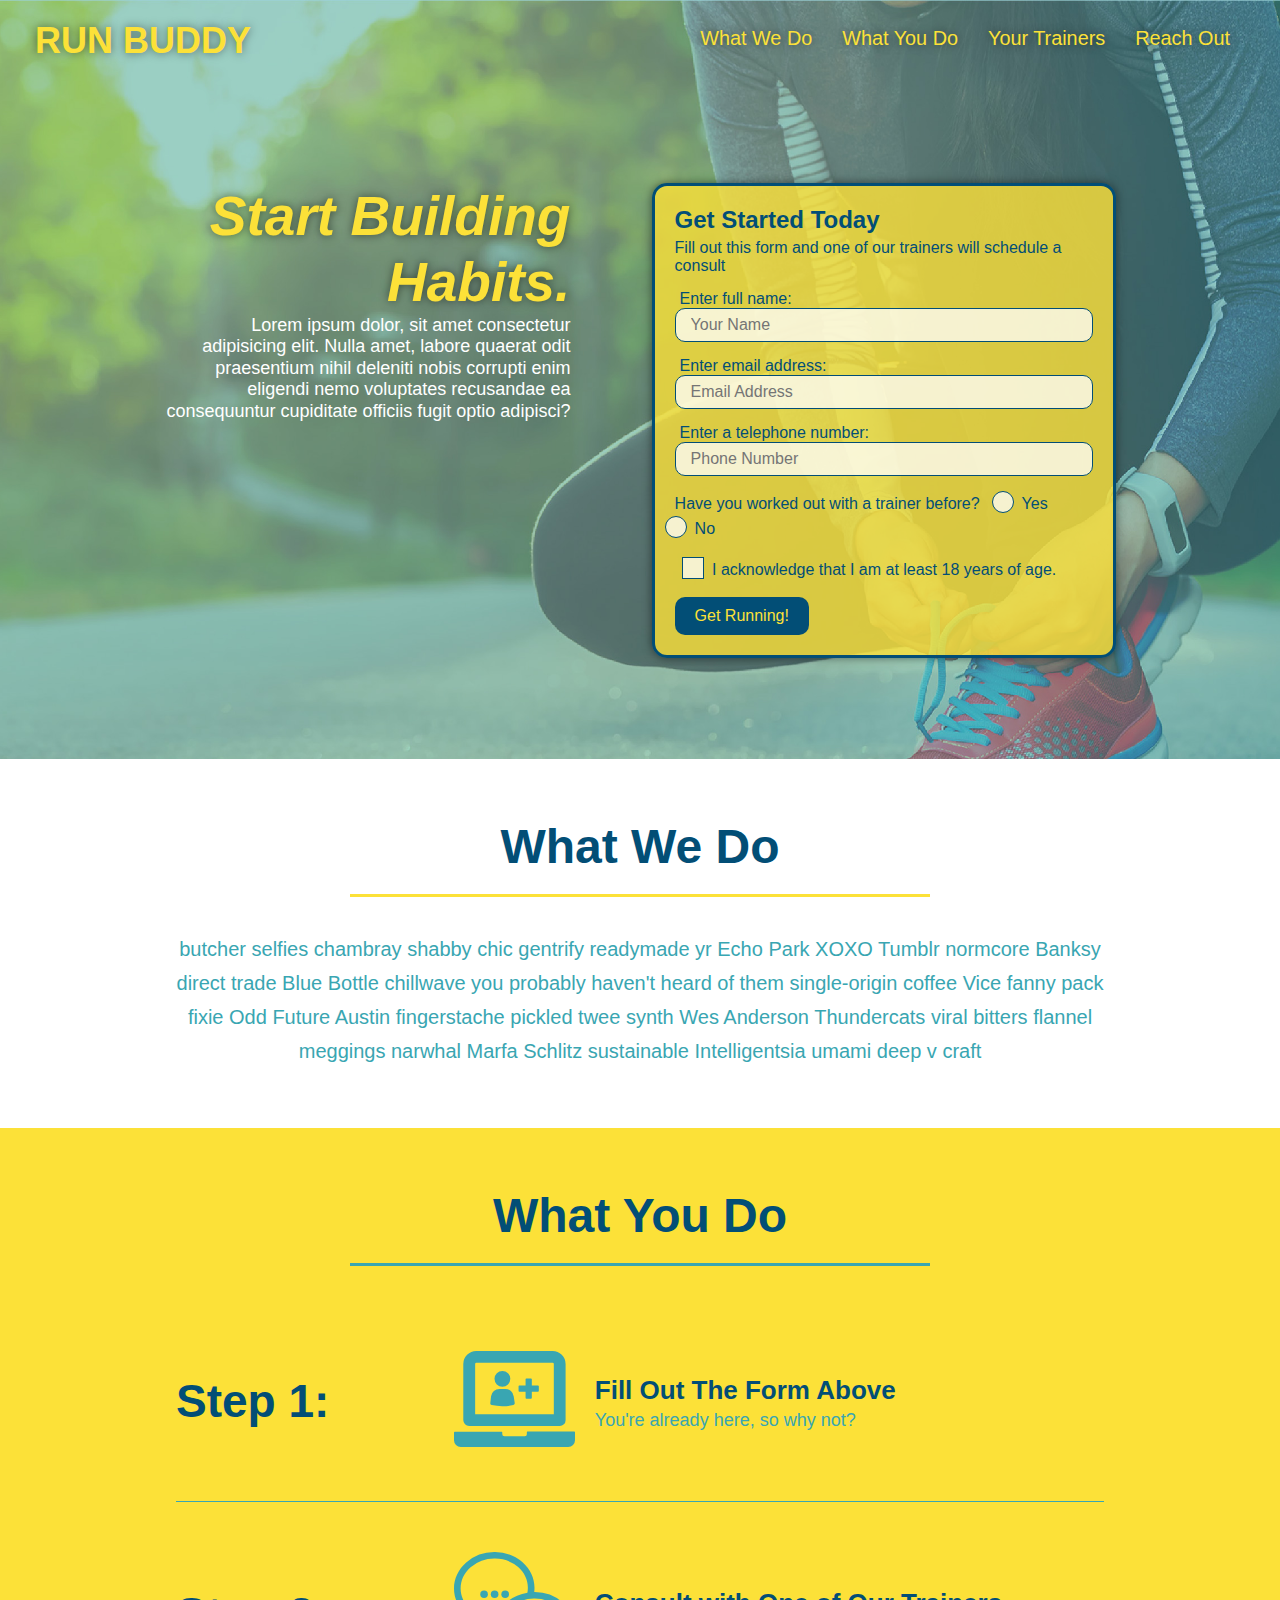
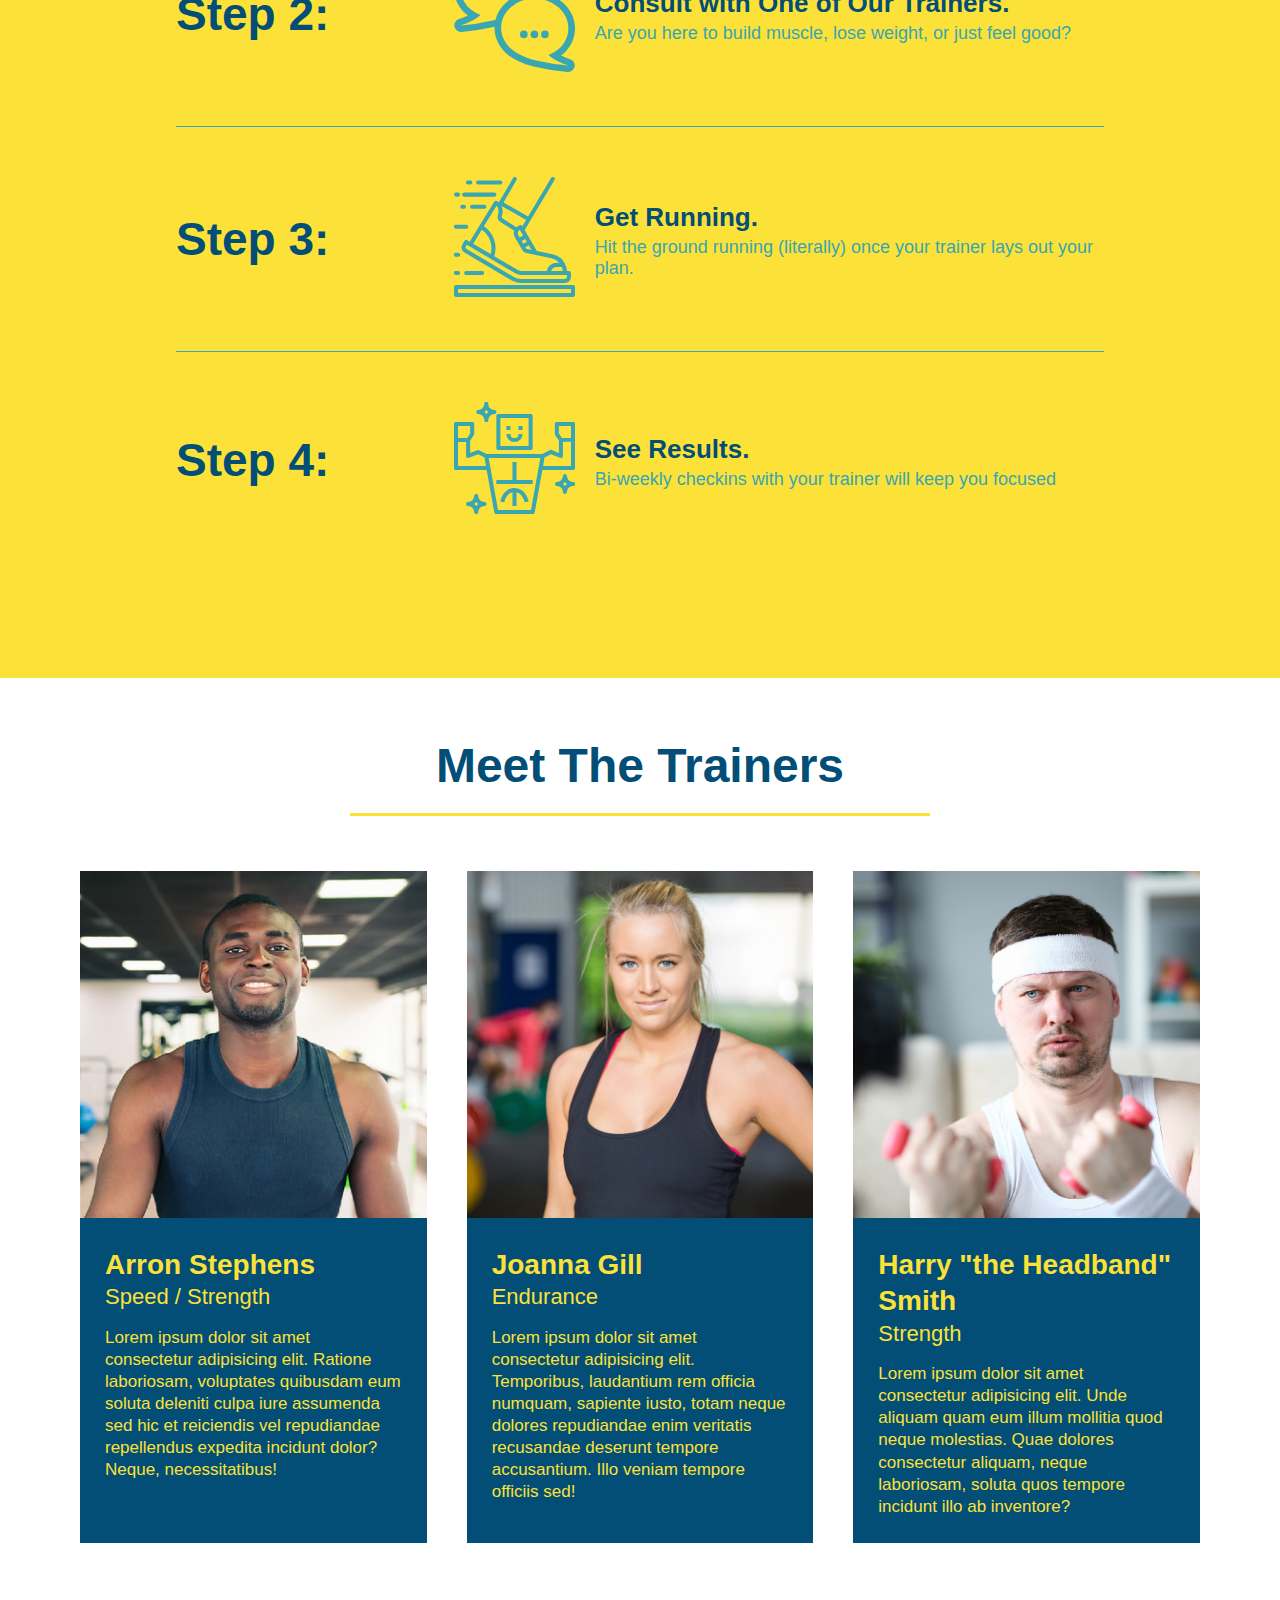
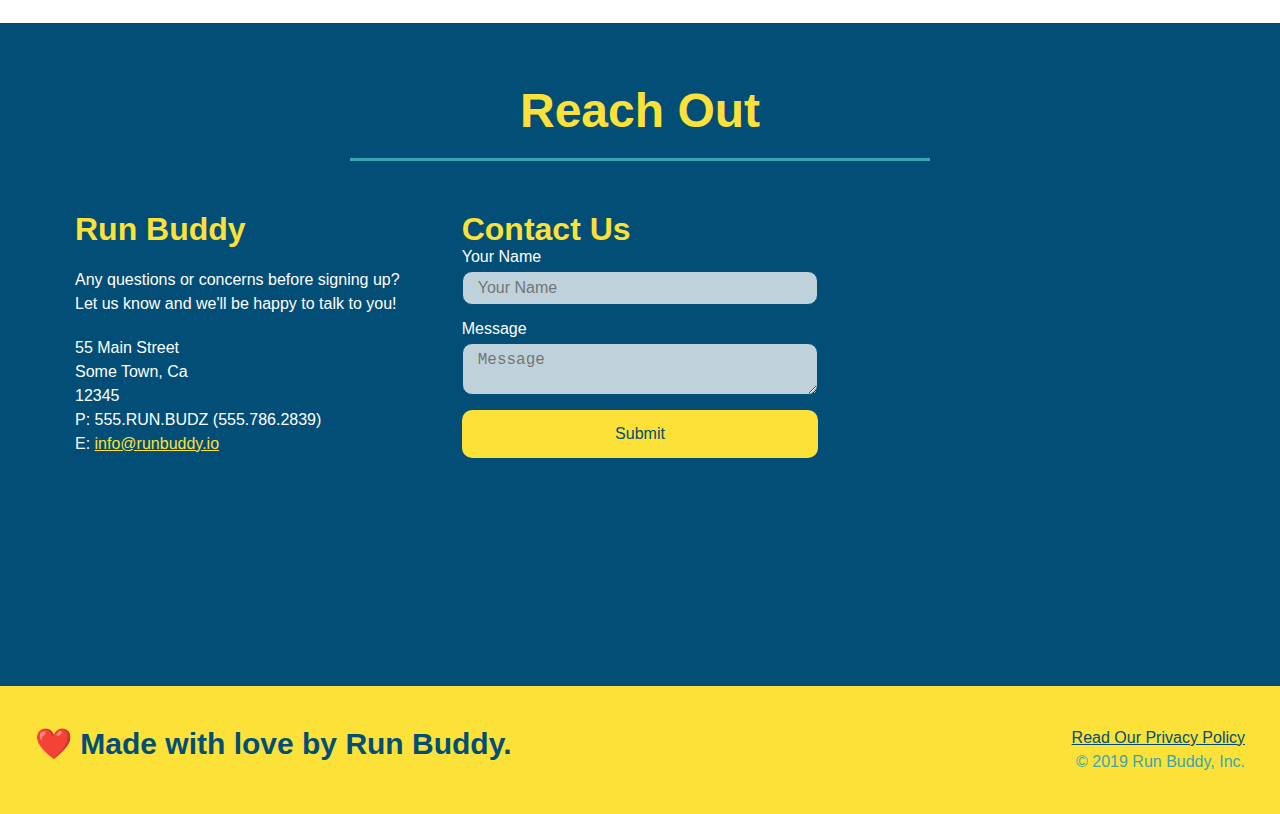
<file: index.html>
<!DOCTYPE html>
<html lang="en">

<head>
  <meta charset="UTF-8" />
  <meta name="viewport" content="width=device-width, initial-scale=1.0" />
  <link rel="stylesheet" href="assets/css/style.css" />
  <title>Run Buddy</title>
</head>

<body>
  <!-- navigation -->
  <header>
    <h1>
      <a href="/">RUN BUDDY</a>
    </h1>
    <nav>
      <!-- Unordered list element -->
      <ul>
        <!-- List item element -->
        <li>
          <!-- Anchor element -->
          <a href="#what-we-do">What We Do</a>
        </li>
        <li>
          <a href="#what-you-do">What You Do</a>
        </li>
        <li>
          <a href="#your-trainers">Your Trainers</a>
        </li>
        <li>
          <a href="#reach-out">Reach Out</a>
        </li>
      </ul>
    </nav>
  </header>

  <!-- hero/jumbotron -->
  <section class="hero">
    <div class="hero-cta">
      <h2>Start Building Habits.</h2>
      <p>
        Lorem ipsum dolor, sit amet consectetur adipisicing elit. Nulla amet, labore quaerat odit praesentium nihil deleniti nobis corrupti enim eligendi nemo voluptates recusandae ea consequuntur cupiditate officiis fugit optio adipisci?
      </p>
    </div>
    <div class="hero-form">
      <h3>Get Started Today</h3>
      <p>Fill out this form and one of our trainers will schedule a consult</p>
    <form>
      <label for="name">Enter full name:</label>
      <input type="text" placeholder="Your Name" name="name" id="name" class="form-input" />
      <label for="email">Enter email address:</label>
      <input type="email" placeholder="Email Address" name="email" id="email" class="form-input" />
      <label for="phone">Enter a telephone number:</label>
      <input type="tel" placeholder="Phone Number" name="phone" id="phone" class="form-input" />
      <p>
        Have you worked out with a trainer before?
        <span class="radio-wrapper">
          <input type="radio" name="trainer-confirm" id="trainer-yes" />
          <label for="trainer-yes">Yes</label>
        </span>
        <span class="radio-wrapper">
          <input type="radio" name="trainer-confirm" id="trainer-no" />
          <label for="trainer-no">No</label>
        </span>
      </p>
      <p>
        <span class="checkbox-wrapper">
          <input type="checkbox" name="age-confirm" id="checkbox" />
          <label for="checkbox">
            I acknowledge that I am at least 18 years of age.
          </label>
        </span>
      </p>
      <button type="submit">
        Get Running!
      </button>
    </form>
    </div>
  </section>

  <!-- "what we do" section -->
  <section id="what-we-do" class="intro">
    <div class="flex-row">
      <h2 class="section-title primary-border">
        What We Do
      </h2>
    </div>  
    <div class="flex-row">
      <p>
        butcher selfies chambray shabby chic gentrify readymade yr Echo Park XOXO Tumblr normcore Banksy direct trade Blue Bottle chillwave you probably haven't heard of them single-origin coffee Vice fanny pack fixie Odd Future Austin fingerstache pickled twee synth Wes Anderson Thundercats viral bitters flannel meggings narwhal Marfa Schlitz sustainable Intelligentsia umami deep v craft
      </p>
    </div>  
  </section>

  <!-- "what you do" section -->
  <section id="what-you-do" class="steps">
    <div class="flex-row">
      <h2 class="section-title secondary-border">
        What You Do
      </h2>
    </div>

    <div class="step">
      <h3>Step 1:</h3>
      <div class="step-info">
        <div class="step-img">
          <img src="./assets/images/step-1.svg" alt="" />
        </div>
        <div class="step-text">
          <h4>Fill Out The Form Above</h4>  
          <p>You're already here, so why not?</p>
        </div>
      </div>  
    </div>

    <div class="step">
      <h3>Step 2:</h3>
      <div class="step-info">
        <div class="step-img">
          <img src="assets/images/step-2.svg" alt="" />
        </div>
        <div class="step-text">
          <h4>Consult with One of Our Trainers.</h4>
          <p>Are you here to build muscle, lose weight, or just feel good?</p>
        </div>
      </div>
    </div>

    <div class="step">
      <h3>Step 3:</h3>
      <div class="step-info">
        <div class="step-img">
          <img src="assets/images/step-3.svg" alt="" />
        </div>
        <div class="step-text">
          <h4>Get Running.</h4>
          <p>Hit the ground running (literally) once your trainer lays out your plan.</p>
        </div>
      </div>
    </div>
    
    <div class="step">
      <h3>Step 4:</h3>
      <div class="step-info">
        <div class="step-img">
          <img src="assets/images/step-4.svg" alt="" />
        </div>
        <div class="step-text">
          <h4>See Results.</h4>
          <p>Bi-weekly checkins with your trainer will keep you focused</p>
        </div>
      </div>
    </div>

  </section>

  <!-- "meet the trainers" section -->
  <section id="your-trainers">
    <div class="flex-row">
      <h2 class="section-title primary-border">
        Meet The Trainers
      </h2>
    </div>
    
    <div class="trainers">
      <article class="trainer">
        <img src="assets/images/trainer-1.jpg" alt="Arron Stephens in his workout clothes, ready to pump iron" />
        <div class="trainer-bio">
          <h3 class="trainer-name">Arron Stephens</h3>
          <h4 class="trainer-role">Speed / Strength</h4>
          <p>
            Lorem ipsum dolor sit amet consectetur adipisicing elit. Ratione laboriosam, voluptates quibusdam eum soluta deleniti culpa iure assumenda sed hic et reiciendis vel repudiandae repellendus expedita incidunt dolor? Neque, necessitatibus!
          </p>
        </div>
      </article>

      <article class="trainer">
        <img src="assets/images/trainer-2.jpg" alt="Joanna Gill cooling off after a workout" />
        <div class="trainer-bio">
          <h3 class="trainer-name">Joanna Gill</h3>
          <h4 class="trainer-role">Endurance</h4>
          <p>
            Lorem ipsum dolor sit amet consectetur adipisicing elit. Temporibus, laudantium rem officia numquam, sapiente iusto, totam neque dolores repudiandae enim veritatis recusandae deserunt tempore accusantium. Illo veniam tempore officiis sed!
          </p>
        </div>
      </article>

      <article class="trainer">
        <img src="assets/images/trainer-3.jpg" alt="Harry Smith wearing a headband and lifting comically small pink weights" />
        <div class="trainer-bio">
          <h3 class="trainer-name">Harry "the Headband" Smith</h3>
          <h4 class="trainer-role">Strength</h4>
          <p>
            Lorem ipsum dolor sit amet consectetur adipisicing elit. Unde aliquam quam eum illum mollitia quod neque molestias. Quae dolores consectetur aliquam, neque laboriosam, soluta quos tempore incidunt illo ab inventore?
          </p>
        </div>
      </article>
    </div>  
  </section>

  <!-- "reach out" section -->
  <section id="reach-out" class="contact">
    <div class="flex-row">
      <h2 class="section-title secondary-border">
        Reach Out
      </h2>
    </div>
    <div class="contact-info">
      <div>
        <h3>Run Buddy</h3>
        <p>
          Any questions or concerns before signing up?
          <br />
          Let us know and we'll be happy to talk to you!
        </p>

        <address>
          55 Main Street <br />
          Some Town, Ca <br />
          12345<br />
          P: 555.RUN.BUDZ (555.786.2839)<br />
          E: <a href="mailto:info@runbuddy.io">info@runbuddy.io</a>
        </address>

      </div>

      <div class="contact-form">
        <h3>Contact Us</h3>
        <form>
          <label for="contact-name">Your Name</label>
          <input type="text" id="contact-name" placeholder="Your Name" />

          <label for="contact-message">Message</label>
          <textarea id="contact-message" placeholder="Message"></textarea>

          <button type="submit">Submit</button>
        </form>
      </div>

      <iframe
        src="https://www.google.com/maps/embed?pb=!1m18!1m12!1m3!1d3163.827019294422!2d-77.43380708398706!3d37.535574733657036!2m3!1f0!2f0!3f0!3m2!1i1024!2i768!4f13.1!3m3!1m2!1s0x89b11118e7b119b7%3A0x74d732e594c243!2s1400%20E%20Main%20St%2C%20Richmond%2C%20VA%2023219!5e0!3m2!1sen!2sus!4v1637783209599!5m2!1sen!2sus"
        style="border:0;"
        allowfullscreen=""
        loading="lazy">
      </iframe>

    </div>
    
  </section>

  <!-- footer -->
  <footer>
    <h2>❤️ Made with love by Run Buddy.</h2>
    <div>
      <a href="./privacy-policy.html">Read Our Privacy Policy</a><br />
      &copy; 2019 Run Buddy, Inc.
    </div>
  </footer>
</body>

</html>
</file>
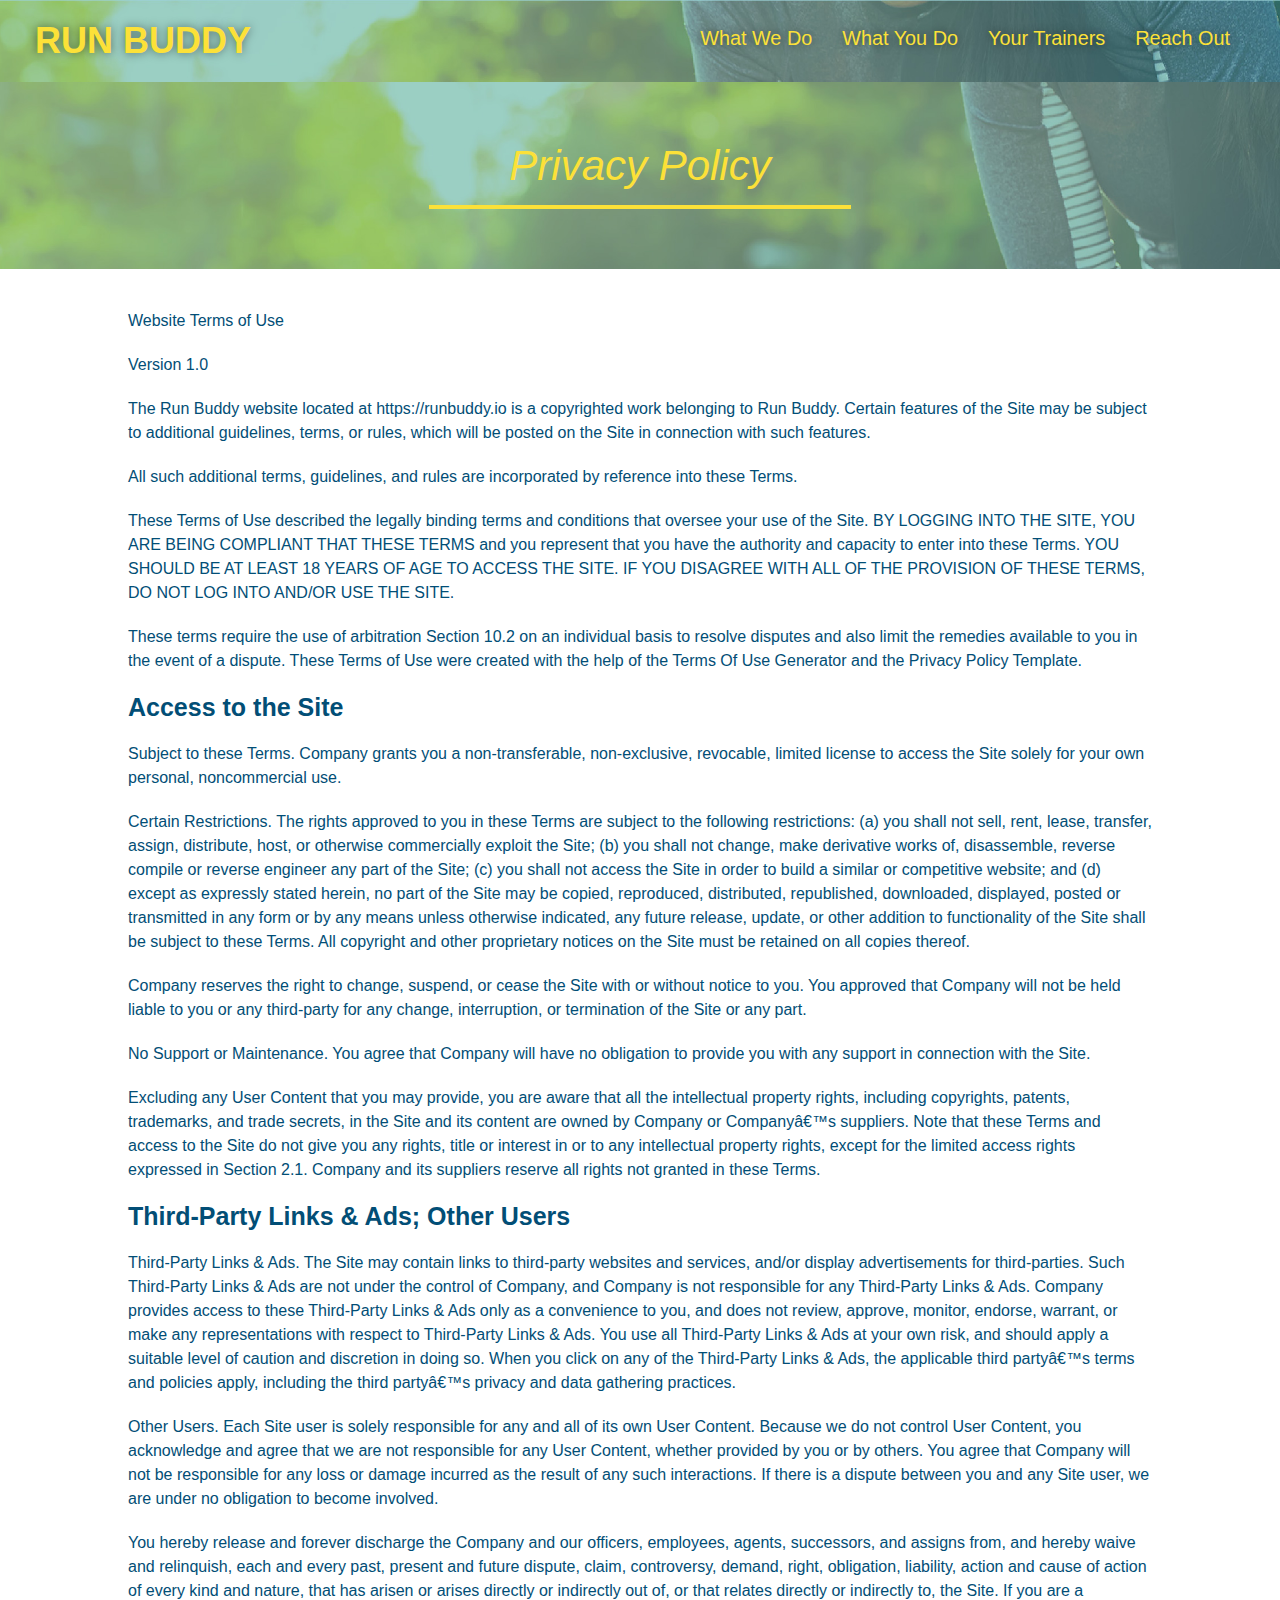
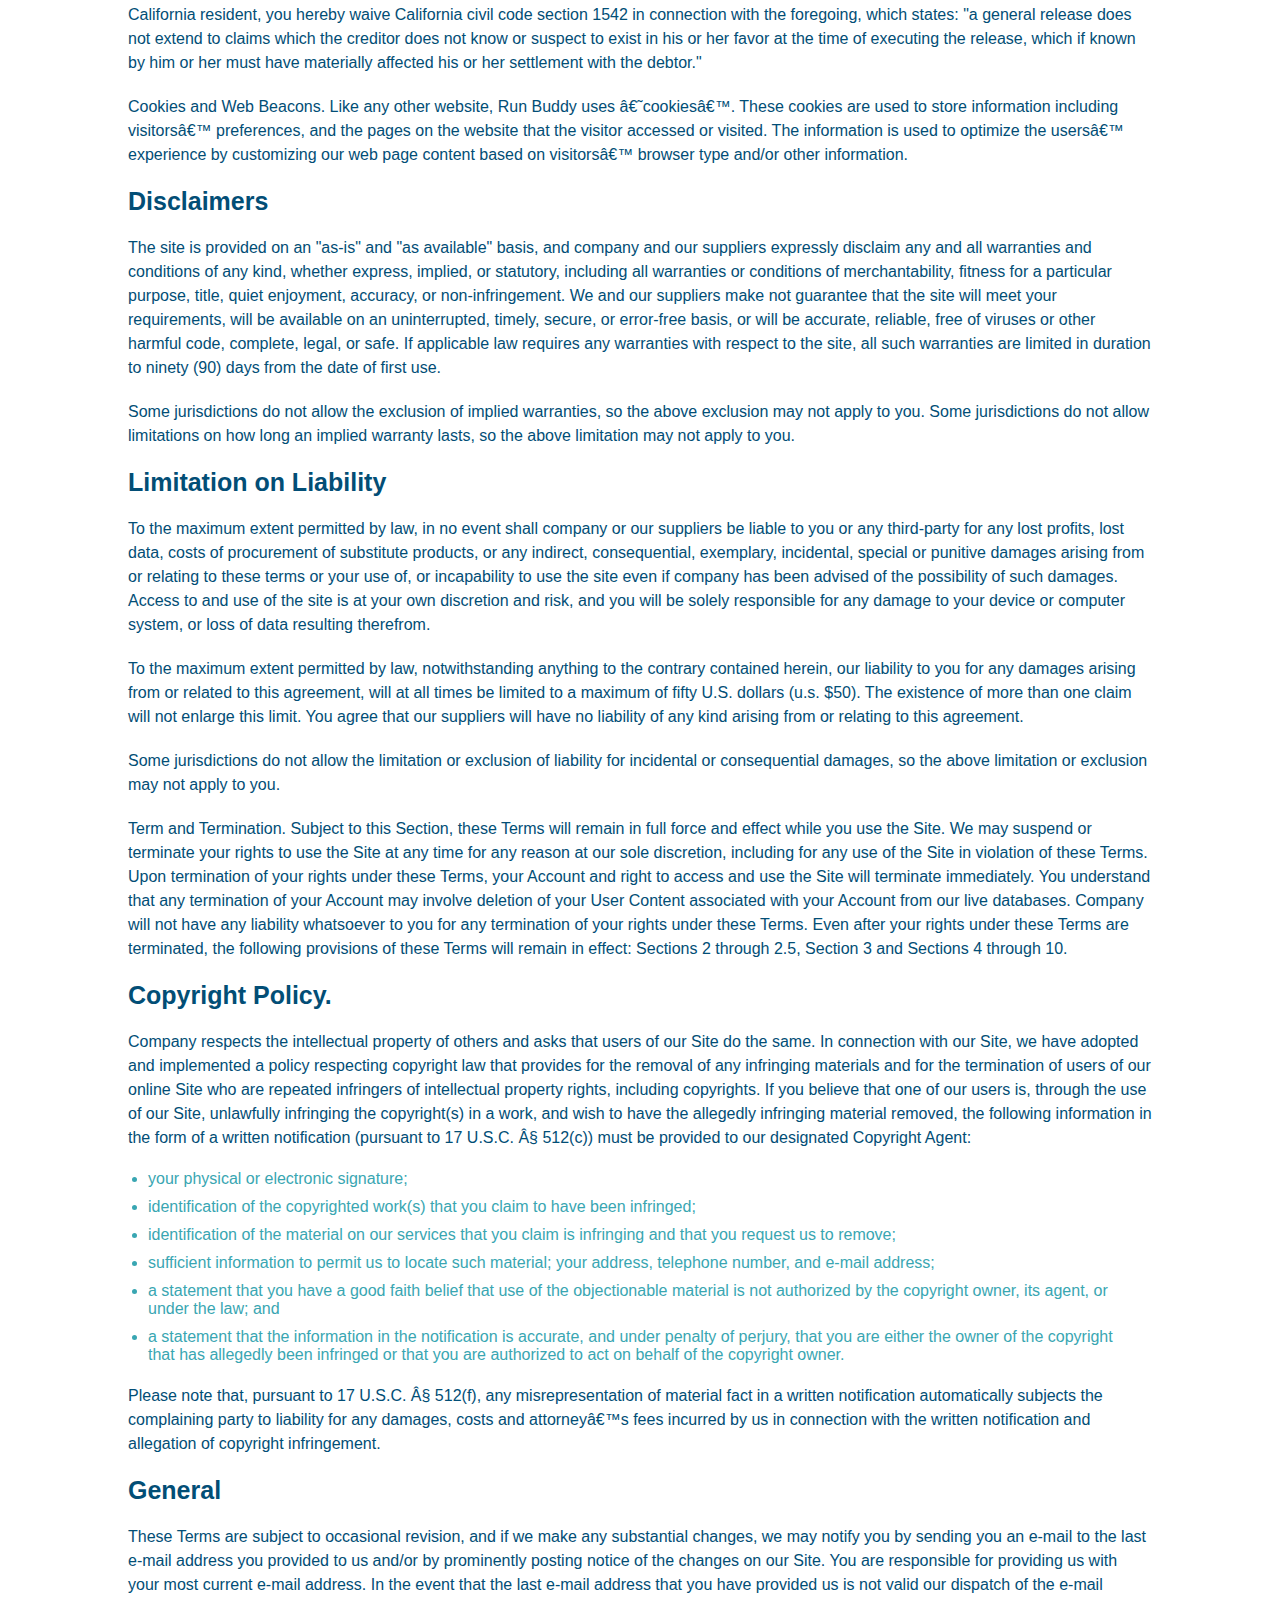
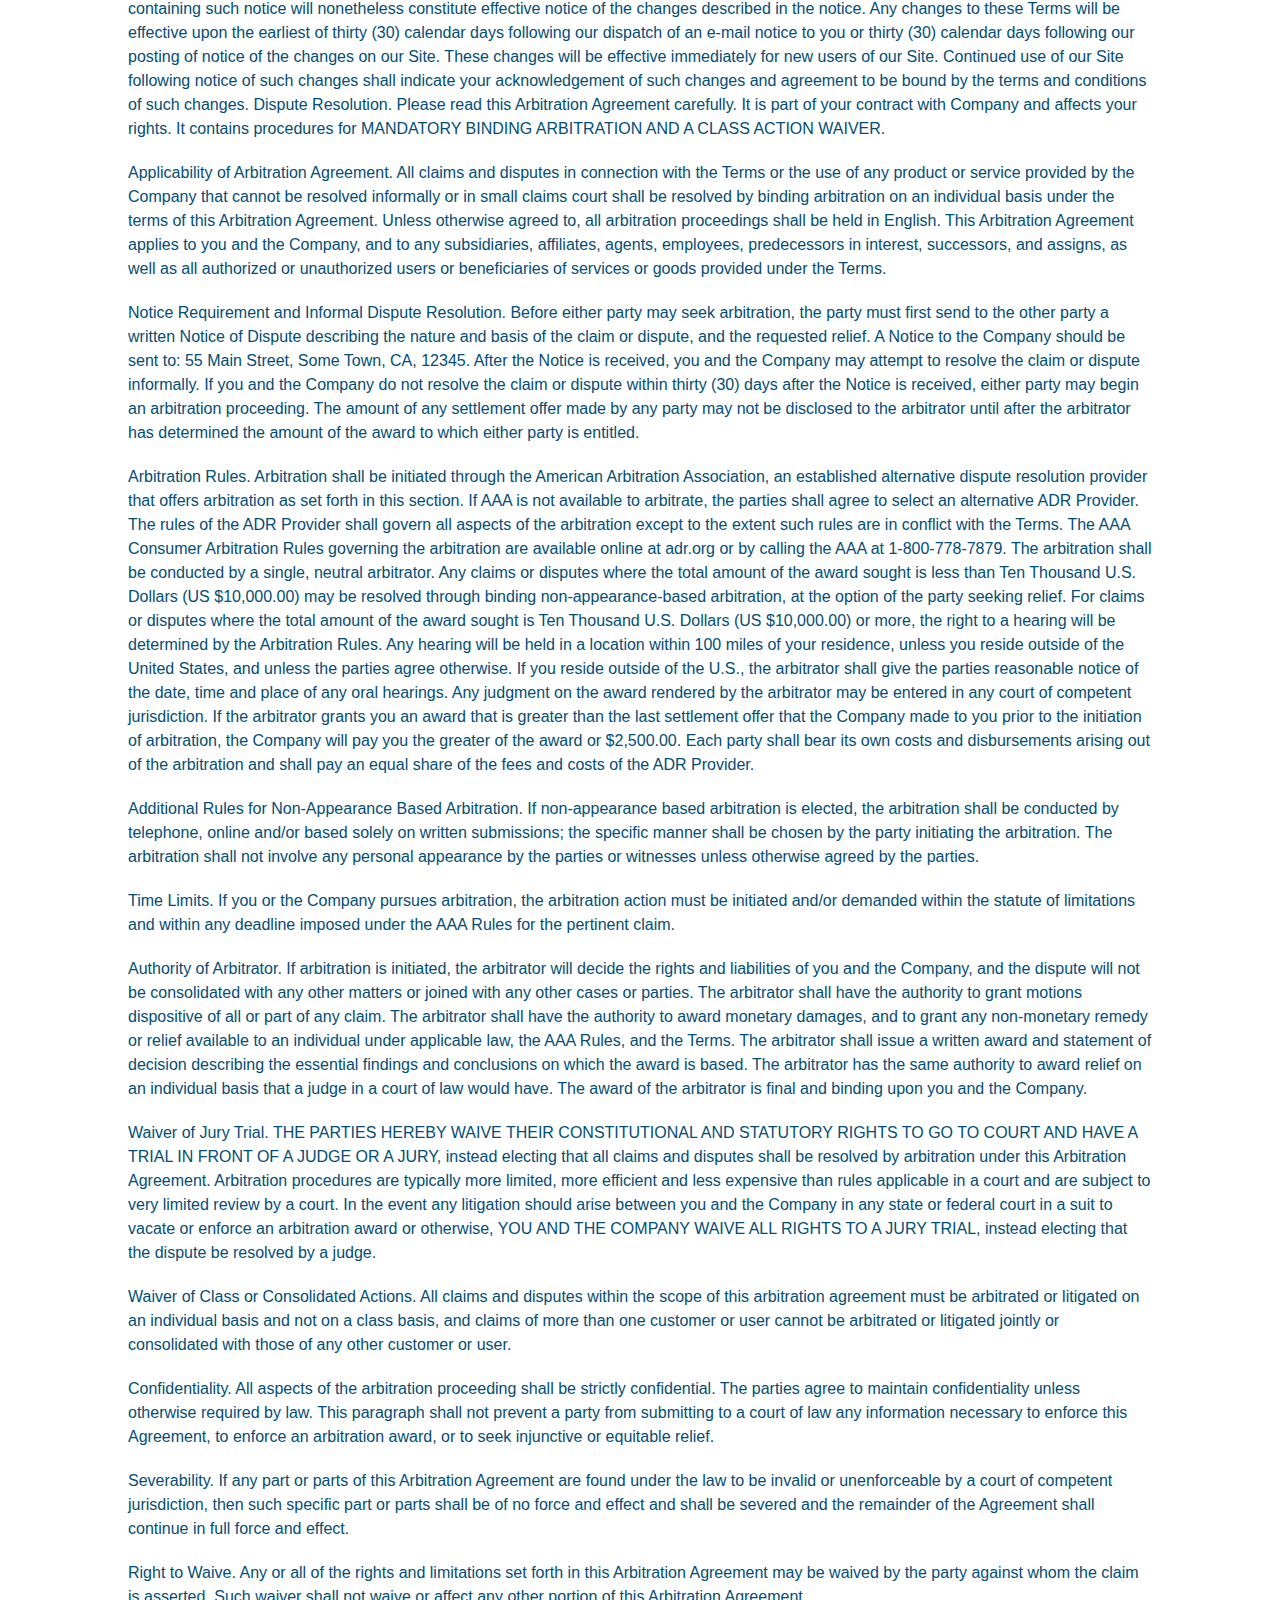
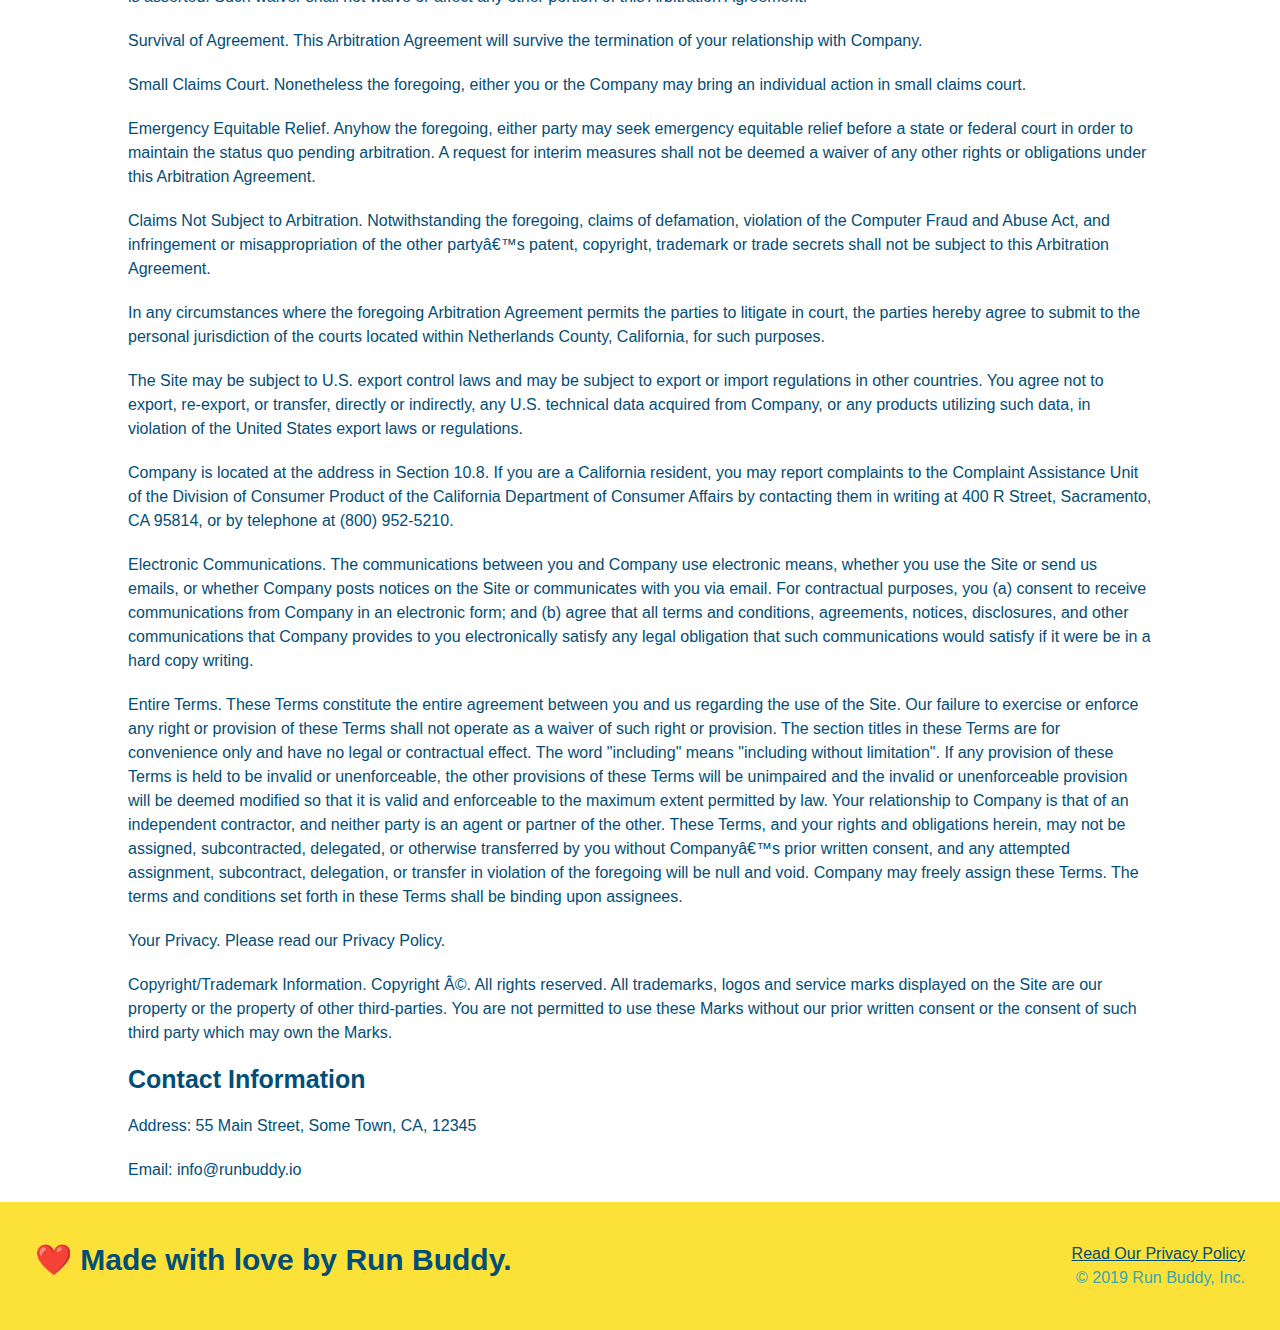
<file: privacy-policy.html>
<!DOCTYPE html>
<html lang="en">
    <head>
        <meta charset="UTF-8" />
        <meta name="viewport" content="width=device-width, initial-scale=1.0" />
        <title>Privacy Policy - Run Buddy</title>
        <link rel="stylesheet" href="assets/css/style.css" />        
        <link rel="stylesheet" href="assets/css/secondary-styles.css" />
    </head>
    <body>
        <header>
            <h1>
              <a href="/">RUN BUDDY</a>
            </h1>
            <nav>
              <!-- Unordered list element -->
              <ul>
                <!-- List item element -->
                <li>
                  <!-- Anchor element -->
                  <a href="./index.html#what-we-do">What We Do</a>
                </li>
                <li>
                  <a href="./index.html#what-you-do">What You Do</a>
                </li>
                <li>
                  <a href="./index.html#your-trainers">Your Trainers</a>
                </li>
                <li>
                  <a href="./index.html#reach-out">Reach Out</a>
                </li>
              </ul>
            </nav>
        </header>

        <section class="hero">
            <h2 class="page-title">
                Privacy Policy
            </h2>
        </section>

        <article class="secondary-content">
            <p>
                Website Terms of Use
              </p>
        
              <p>
                Version 1.0
              </p>
        
              <p>
                The Run Buddy website located at https://runbuddy.io is a copyrighted work belonging to Run Buddy. Certain
                features of the Site may be subject to additional guidelines, terms, or rules, which will be posted on the Site
                in connection with such features.
              </p>
        
              <p>
                All such additional terms, guidelines, and rules are incorporated by reference into these Terms.
              </p>
        
              <p>
                These Terms of Use described the legally binding terms and conditions that oversee your use of the Site. BY
                LOGGING INTO THE SITE, YOU ARE BEING COMPLIANT THAT THESE TERMS and you represent that you have the authority
                and capacity to enter into these Terms. YOU SHOULD BE AT LEAST 18 YEARS OF AGE TO ACCESS THE SITE. IF YOU
                DISAGREE WITH ALL OF THE PROVISION OF THESE TERMS, DO NOT LOG INTO AND/OR USE THE SITE.
              </p>
        
              <p>
                These terms require the use of arbitration Section 10.2 on an individual basis to resolve disputes and also
                limit the remedies available to you in the event of a dispute. These Terms of Use were created with the help of
                the Terms Of Use Generator and the Privacy Policy Template.
              </p>
        
              <h3>
                Access to the Site
              </h3>
        
              <p>
                Subject to these Terms. Company grants you a non-transferable, non-exclusive, revocable, limited license to
                access the Site solely for your own personal, noncommercial use.
              </p>
        
              <p>
                Certain Restrictions. The rights approved to you in these Terms are subject to the following restrictions: (a)
                you shall not sell, rent, lease, transfer, assign, distribute, host, or otherwise commercially exploit the Site;
                (b) you shall not change, make derivative works of, disassemble, reverse compile or reverse engineer any part of
                the Site; (c) you shall not access the Site in order to build a similar or competitive website; and (d) except
                as expressly stated herein, no part of the Site may be copied, reproduced, distributed, republished, downloaded,
                displayed, posted or transmitted in any form or by any means unless otherwise indicated, any future release,
                update, or other addition to functionality of the Site shall be subject to these Terms. All copyright and other
                proprietary notices on the Site must be retained on all copies thereof.
              </p>
        
              <p>
                Company reserves the right to change, suspend, or cease the Site with or without notice to you. You approved
                that Company will not be held liable to you or any third-party for any change, interruption, or termination of
                the Site or any part.
              </p>
        
              <p>
                No Support or Maintenance. You agree that Company will have no obligation to provide you with any support in
                connection with the Site.
              </p>
        
              <p>
                Excluding any User Content that you may provide, you are aware that all the intellectual property rights,
                including copyrights, patents, trademarks, and trade secrets, in the Site and its content are owned by Company
                or Companyâ€™s suppliers. Note that these Terms and access to the Site do not give you any rights, title or
                interest in or to any intellectual property rights, except for the limited access rights expressed in Section
                2.1. Company and its suppliers reserve all rights not granted in these Terms.
              </p>
        
              <h3>
                Third-Party Links & Ads; Other Users
              </h3>
        
              <p>
                Third-Party Links & Ads. The Site may contain links to third-party websites and services, and/or display
                advertisements for third-parties. Such Third-Party Links & Ads are not under the control of Company, and Company
                is not responsible for any Third-Party Links & Ads. Company provides access to these Third-Party Links & Ads
                only as a convenience to you, and does not review, approve, monitor, endorse, warrant, or make any
                representations with respect to Third-Party Links & Ads. You use all Third-Party Links & Ads at your own risk,
                and should apply a suitable level of caution and discretion in doing so. When you click on any of the
                Third-Party Links & Ads, the applicable third partyâ€™s terms and policies apply, including the third partyâ€™s
                privacy and data gathering practices.
              </p>
        
              <p>
                Other Users. Each Site user is solely responsible for any and all of its own User Content. Because we do not
                control User Content, you acknowledge and agree that we are not responsible for any User Content, whether
                provided by you or by others. You agree that Company will not be responsible for any loss or damage incurred as
                the result of any such interactions. If there is a dispute between you and any Site user, we are under no
                obligation to become involved.
              </p>
        
              <p>
                You hereby release and forever discharge the Company and our officers, employees, agents, successors, and
                assigns from, and hereby waive and relinquish, each and every past, present and future dispute, claim,
                controversy, demand, right, obligation, liability, action and cause of action of every kind and nature, that has
                arisen or arises directly or indirectly out of, or that relates directly or indirectly to, the Site. If you are
                a California resident, you hereby waive California civil code section 1542 in connection with the foregoing,
                which states: "a general release does not extend to claims which the creditor does not know or suspect to exist
                in his or her favor at the time of executing the release, which if known by him or her must have materially
                affected his or her settlement with the debtor."
              </p>
        
              <p>
                Cookies and Web Beacons. Like any other website, Run Buddy uses â€˜cookiesâ€™. These cookies are used to store
                information including visitorsâ€™ preferences, and the pages on the website that the visitor accessed or visited.
                The information is used to optimize the usersâ€™ experience by customizing our web page content based on visitorsâ€™
                browser type and/or other information.
              </p>
        
              <h3>
                Disclaimers
              </h3>
        
              <p>
                The site is provided on an "as-is" and "as available" basis, and company and our suppliers expressly disclaim
                any and all warranties and conditions of any kind, whether express, implied, or statutory, including all
                warranties or conditions of merchantability, fitness for a particular purpose, title, quiet enjoyment, accuracy,
                or non-infringement. We and our suppliers make not guarantee that the site will meet your requirements, will be
                available on an uninterrupted, timely, secure, or error-free basis, or will be accurate, reliable, free of
                viruses or other harmful code, complete, legal, or safe. If applicable law requires any warranties with respect
                to the site, all such warranties are limited in duration to ninety (90) days from the date of first use.
              </p>
        
              <p>
                Some jurisdictions do not allow the exclusion of implied warranties, so the above exclusion may not apply to
                you. Some jurisdictions do not allow limitations on how long an implied warranty lasts, so the above limitation
                may not apply to you.
              </p>
        
              <h3>
                Limitation on Liability
              </h3>
        
              <p>
                To the maximum extent permitted by law, in no event shall company or our suppliers be liable to you or any
                third-party for any lost profits, lost data, costs of procurement of substitute products, or any indirect,
                consequential, exemplary, incidental, special or punitive damages arising from or relating to these terms or
                your use of, or incapability to use the site even if company has been advised of the possibility of such
                damages. Access to and use of the site is at your own discretion and risk, and you will be solely responsible
                for any damage to your device or computer system, or loss of data resulting therefrom.
              </p>
        
              <p>
                To the maximum extent permitted by law, notwithstanding anything to the contrary contained herein, our liability
                to you for any damages arising from or related to this agreement, will at all times be limited to a maximum of
                fifty U.S. dollars (u.s. $50). The existence of more than one claim will not enlarge this limit. You agree that
                our suppliers will have no liability of any kind arising from or relating to this agreement.
              </p>
        
              <p>
                Some jurisdictions do not allow the limitation or exclusion of liability for incidental or consequential
                damages, so the above limitation or exclusion may not apply to you.
              </p>
        
              <p>
                Term and Termination. Subject to this Section, these Terms will remain in full force and effect while you use
                the Site. We may suspend or terminate your rights to use the Site at any time for any reason at our sole
                discretion, including for any use of the Site in violation of these Terms. Upon termination of your rights under
                these Terms, your Account and right to access and use the Site will terminate immediately. You understand that
                any termination of your Account may involve deletion of your User Content associated with your Account from our
                live databases. Company will not have any liability whatsoever to you for any termination of your rights under
                these Terms. Even after your rights under these Terms are terminated, the following provisions of these Terms
                will remain in effect: Sections 2 through 2.5, Section 3 and Sections 4 through 10.
              </p>
        
              <h3>
                Copyright Policy.
              </h3>
        
              <p>
                Company respects the intellectual property of others and asks that users of our Site do the same. In connection
                with our Site, we have adopted and implemented a policy respecting copyright law that provides for the removal
                of any infringing materials and for the termination of users of our online Site who are repeated infringers of
                intellectual property rights, including copyrights. If you believe that one of our users is, through the use of
                our Site, unlawfully infringing the copyright(s) in a work, and wish to have the allegedly infringing material
                removed, the following information in the form of a written notification (pursuant to 17 U.S.C. Â§ 512(c)) must
                be provided to our designated Copyright Agent:
              </p>
        
              <ul>
                <li>
                  your physical or electronic signature;
                </li>
                <li>
                  identification of the copyrighted work(s) that you claim to have been infringed;
                </li>
                <li>
                  identification of the material on our services that you claim is infringing and that you request us to remove;
                </li>
                <li>
                  sufficient information to permit us to locate such material; your address, telephone number, and e-mail
                  address;
                </li>
                <li>
                  a statement that you have a good faith belief that use of the objectionable material is not authorized by the
                  copyright owner, its agent, or under the law; and
                </li>
                <li>
                  a statement that the information in the notification is accurate, and under penalty of perjury, that you are
                  either the owner of the copyright that has allegedly been infringed or that you are authorized to act on
                  behalf of the copyright owner.
                </li>
              </ul>
        
              <p>
                Please note that, pursuant to 17 U.S.C. Â§ 512(f), any misrepresentation of material fact in a written
                notification automatically subjects the complaining party to liability for any damages, costs and attorneyâ€™s
                fees incurred by us in connection with the written notification and allegation of copyright infringement.
              </p>
        
              <h3>
                General
              </h3>
        
              <p>
                These Terms are subject to occasional revision, and if we make any substantial changes, we may notify you by
                sending you an e-mail to the last e-mail address you provided to us and/or by prominently posting notice of the
                changes on our Site. You are responsible for providing us with your most current e-mail address. In the event
                that the last e-mail address that you have provided us is not valid our dispatch of the e-mail containing such
                notice will nonetheless constitute effective notice of the changes described in the notice. Any changes to these
                Terms will be effective upon the earliest of thirty (30) calendar days following our dispatch of an e-mail
                notice to you or thirty (30) calendar days following our posting of notice of the changes on our Site. These
                changes will be effective immediately for new users of our Site. Continued use of our Site following notice of
                such changes shall indicate your acknowledgement of such changes and agreement to be bound by the terms and
                conditions of such changes. Dispute Resolution. Please read this Arbitration Agreement carefully. It is part of
                your contract with Company and affects your rights. It contains procedures for MANDATORY BINDING ARBITRATION AND
                A CLASS ACTION WAIVER.
              </p>
        
              <p>
                Applicability of Arbitration Agreement. All claims and disputes in connection with the Terms or the use of any
                product or service provided by the Company that cannot be resolved informally or in small claims court shall be
                resolved by binding arbitration on an individual basis under the terms of this Arbitration Agreement. Unless
                otherwise agreed to, all arbitration proceedings shall be held in English. This Arbitration Agreement applies to
                you and the Company, and to any subsidiaries, affiliates, agents, employees, predecessors in interest,
                successors, and assigns, as well as all authorized or unauthorized users or beneficiaries of services or goods
                provided under the Terms.
              </p>
        
              <p>
                Notice Requirement and Informal Dispute Resolution. Before either party may seek arbitration, the party must
                first send to the other party a written Notice of Dispute describing the nature and basis of the claim or
                dispute, and the requested relief. A Notice to the Company should be sent to: 55 Main Street, Some Town, CA,
                12345. After the Notice is received, you and the Company may attempt to resolve the claim or dispute informally.
                If you and the Company do not resolve the claim or dispute within thirty (30) days after the Notice is received,
                either party may begin an arbitration proceeding. The amount of any settlement offer made by any party may not
                be disclosed to the arbitrator until after the arbitrator has determined the amount of the award to which either
                party is entitled.
              </p>
        
              <p>
                Arbitration Rules. Arbitration shall be initiated through the American Arbitration Association, an established
                alternative dispute resolution provider that offers arbitration as set forth in this section. If AAA is not
                available to arbitrate, the parties shall agree to select an alternative ADR Provider. The rules of the ADR
                Provider shall govern all aspects of the arbitration except to the extent such rules are in conflict with the
                Terms. The AAA Consumer Arbitration Rules governing the arbitration are available online at adr.org or by
                calling the AAA at 1-800-778-7879. The arbitration shall be conducted by a single, neutral arbitrator. Any
                claims or disputes where the total amount of the award sought is less than Ten Thousand U.S. Dollars (US
                $10,000.00) may be resolved through binding non-appearance-based arbitration, at the option of the party seeking
                relief. For claims or disputes where the total amount of the award sought is Ten Thousand U.S. Dollars (US
                $10,000.00) or more, the right to a hearing will be determined by the Arbitration Rules. Any hearing will be
                held in a location within 100 miles of your residence, unless you reside outside of the United States, and
                unless the parties agree otherwise. If you reside outside of the U.S., the arbitrator shall give the parties
                reasonable notice of the date, time and place of any oral hearings. Any judgment on the award rendered by the
                arbitrator may be entered in any court of competent jurisdiction. If the arbitrator grants you an award that is
                greater than the last settlement offer that the Company made to you prior to the initiation of arbitration, the
                Company will pay you the greater of the award or $2,500.00. Each party shall bear its own costs and
                disbursements arising out of the arbitration and shall pay an equal share of the fees and costs of the ADR
                Provider.
              </p>
        
              <p>
                Additional Rules for Non-Appearance Based Arbitration. If non-appearance based arbitration is elected, the
                arbitration shall be conducted by telephone, online and/or based solely on written submissions; the specific
                manner shall be chosen by the party initiating the arbitration. The arbitration shall not involve any personal
                appearance by the parties or witnesses unless otherwise agreed by the parties.
              </p>
        
              <p>
                Time Limits. If you or the Company pursues arbitration, the arbitration action must be initiated and/or demanded
                within the statute of limitations and within any deadline imposed under the AAA Rules for the pertinent claim.
              </p>
        
              <p>
                Authority of Arbitrator. If arbitration is initiated, the arbitrator will decide the rights and liabilities of
                you and the Company, and the dispute will not be consolidated with any other matters or joined with any other
                cases or parties. The arbitrator shall have the authority to grant motions dispositive of all or part of any
                claim. The arbitrator shall have the authority to award monetary damages, and to grant any non-monetary remedy
                or relief available to an individual under applicable law, the AAA Rules, and the Terms. The arbitrator shall
                issue a written award and statement of decision describing the essential findings and conclusions on which the
                award is based. The arbitrator has the same authority to award relief on an individual basis that a judge in a
                court of law would have. The award of the arbitrator is final and binding upon you and the Company.
              </p>
        
              <p>
                Waiver of Jury Trial. THE PARTIES HEREBY WAIVE THEIR CONSTITUTIONAL AND STATUTORY RIGHTS TO GO TO COURT AND HAVE
                A TRIAL IN FRONT OF A JUDGE OR A JURY, instead electing that all claims and disputes shall be resolved by
                arbitration under this Arbitration Agreement. Arbitration procedures are typically more limited, more efficient
                and less expensive than rules applicable in a court and are subject to very limited review by a court. In the
                event any litigation should arise between you and the Company in any state or federal court in a suit to vacate
                or enforce an arbitration award or otherwise, YOU AND THE COMPANY WAIVE ALL RIGHTS TO A JURY TRIAL, instead
                electing that the dispute be resolved by a judge.
              </p>
        
              <p>
                Waiver of Class or Consolidated Actions. All claims and disputes within the scope of this arbitration agreement
                must be arbitrated or litigated on an individual basis and not on a class basis, and claims of more than one
                customer or user cannot be arbitrated or litigated jointly or consolidated with those of any other customer or
                user.
              </p>
        
              <p>
                Confidentiality. All aspects of the arbitration proceeding shall be strictly confidential. The parties agree to
                maintain confidentiality unless otherwise required by law. This paragraph shall not prevent a party from
                submitting to a court of law any information necessary to enforce this Agreement, to enforce an arbitration
                award, or to seek injunctive or equitable relief.
              </p>
        
              <p>
                Severability. If any part or parts of this Arbitration Agreement are found under the law to be invalid or
                unenforceable by a court of competent jurisdiction, then such specific part or parts shall be of no force and
                effect and shall be severed and the remainder of the Agreement shall continue in full force and effect.
              </p>
        
              <p>
                Right to Waive. Any or all of the rights and limitations set forth in this Arbitration Agreement may be waived
                by the party against whom the claim is asserted. Such waiver shall not waive or affect any other portion of this
                Arbitration Agreement.
              </p>
        
              <p>
                Survival of Agreement. This Arbitration Agreement will survive the termination of your relationship with
                Company.
              </p>
        
              <p>
                Small Claims Court. Nonetheless the foregoing, either you or the Company may bring an individual action in small
                claims court.
              </p>
        
              <p>
                Emergency Equitable Relief. Anyhow the foregoing, either party may seek emergency equitable relief before a
                state or federal court in order to maintain the status quo pending arbitration. A request for interim measures
                shall not be deemed a waiver of any other rights or obligations under this Arbitration Agreement.
              </p>
        
              <p>
                Claims Not Subject to Arbitration. Notwithstanding the foregoing, claims of defamation, violation of the
                Computer Fraud and Abuse Act, and infringement or misappropriation of the other partyâ€™s patent, copyright,
                trademark or trade secrets shall not be subject to this Arbitration Agreement.
              </p>
        
              <p>
                In any circumstances where the foregoing Arbitration Agreement permits the parties to litigate in court, the
                parties hereby agree to submit to the personal jurisdiction of the courts located within Netherlands County,
                California, for such purposes.
              </p>
        
              <p>
                The Site may be subject to U.S. export control laws and may be subject to export or import regulations in other
                countries. You agree not to export, re-export, or transfer, directly or indirectly, any U.S. technical data
                acquired from Company, or any products utilizing such data, in violation of the United States export laws or
                regulations.
              </p>
        
              <p>
                Company is located at the address in Section 10.8. If you are a California resident, you may report complaints
                to the Complaint Assistance Unit of the Division of Consumer Product of the California Department of Consumer
                Affairs by contacting them in writing at 400 R Street, Sacramento, CA 95814, or by telephone at (800) 952-5210.
              </p>
        
              <p>
                Electronic Communications. The communications between you and Company use electronic means, whether you use the
                Site or send us emails, or whether Company posts notices on the Site or communicates with you via email. For
                contractual purposes, you (a) consent to receive communications from Company in an electronic form; and (b)
                agree that all terms and conditions, agreements, notices, disclosures, and other communications that Company
                provides to you electronically satisfy any legal obligation that such communications would satisfy if it were be
                in a hard copy writing.
              </p>
        
              <p>
                Entire Terms. These Terms constitute the entire agreement between you and us regarding the use of the Site. Our
                failure to exercise or enforce any right or provision of these Terms shall not operate as a waiver of such right
                or provision. The section titles in these Terms are for convenience only and have no legal or contractual
                effect. The word "including" means "including without limitation". If any provision of these Terms is held to be
                invalid or unenforceable, the other provisions of these Terms will be unimpaired and the invalid or
                unenforceable provision will be deemed modified so that it is valid and enforceable to the maximum extent
                permitted by law. Your relationship to Company is that of an independent contractor, and neither party is an
                agent or partner of the other. These Terms, and your rights and obligations herein, may not be assigned,
                subcontracted, delegated, or otherwise transferred by you without Companyâ€™s prior written consent, and any
                attempted assignment, subcontract, delegation, or transfer in violation of the foregoing will be null and void.
                Company may freely assign these Terms. The terms and conditions set forth in these Terms shall be binding upon
                assignees.
              </p>
        
              <p>
                Your Privacy. Please read our Privacy Policy.
              </p>
        
              <p>
                Copyright/Trademark Information. Copyright Â©. All rights reserved. All trademarks, logos and service marks
                displayed on the Site are our property or the property of other third-parties. You are not permitted to use
                these Marks without our prior written consent or the consent of such third party which may own the Marks.
              </p>
        
              <h3>
                Contact Information
              </h3>
        
              <p>
                Address: 55 Main Street, Some Town, CA, 12345
              </p>
        
              <p>
                Email: info@runbuddy.io
              </p>
        </article>

        <footer>
            <h2>❤️ Made with love by Run Buddy.</h2>
            <div>
              <a href="#">Read Our Privacy Policy</a><br />
              &copy; 2019 Run Buddy, Inc.
            </div>
        </footer>
    </body>
</html>
</file>
<file: assets/css/style.css>
* {
    margin: 0;
    padding: 0;
    box-sizing: border-box;
}

:root {
    --primary-color: #fce138;
    --secondary-color: #024e76;
    --tertiary-color: #39a6b2;
}

body {
    /* more on this crazy alphanumerical value in a minute! */
    color: var(--tertiary-color);
    font-family: Helvetica, Arial, sans-serif;
}

/* apply styles to <header> */
header {
    padding: 20px 35px;
    background-color: var(--tertiary-color);
    display: flex;
    justify-content: space-between;
    flex-wrap: wrap;
    position: -webkit-sticky;
    position: sticky;
    top: 0;
    background-image: url("../images/hero-bg.jpeg");
    background-size: cover;
    background-position: center;
    background-attachment: fixed;
    background-position: 80%;
    z-index: 9999;
}

header h1 {
    font-weight: bold;
    font-size: 36px;
    color: var(--primary-color);
    margin: 0;
    text-shadow: 0 0 10px rgba(0, 0, 0, 0.5);
}

header a {
    text-decoration: none;
    color: var(--primary-color);
}

header nav {
    margin: 7px 0;
}

header nav ul {
    display: flex;
    flex-wrap: wrap;
    justify-content: space-between;
    align-items: center;
    list-style: none;
}

header nav ul li a {
    padding: 10px 15px;
    font-weight: lighter;
    font-size: 1.55vw;
    text-shadow: 0 0 10px rgba(0, 0, 0, 0.5);
}

header nav ul li a:hover {
    background: var(--primary-color);
    color: var(--secondary-color);
    border-radius: 15px;
    text-shadow: none;
}

footer {
    background: var(--primary-color);
    width: 100%;
    padding: 40px 35px;
    display: flex;
    justify-content: space-between;
    flex-wrap: wrap;
}

footer h2 {
    color: var(--secondary-color);
    font-size: 30px;
    margin: 0;
}

footer div {
    line-height: 1.5;
    text-align: right;
}

footer a {
    color: var(--secondary-color);
}

section {
    padding: 60px;
}

/* Hero Style Start */
.hero {
    background-image: url("../images/hero-bg.jpeg");
    background-size: cover;
    background-position: center;
    display: flex;
    justify-content: center;
    flex-wrap: wrap;
    align-items: flex-start;
    background-attachment: fixed;
    background-position: 80%;
}

.hero-cta {
    width: 35%;
    text-align: right;
    margin: 3.5%;
    color: #fff;
    font-size: 18px;
    line-height: 1.2;
}

.hero-cta h2 {
    font-style: italic;
    font-size: 55px;
    color: var(--primary-color);
    text-shadow: 0 0 10px rgba(0, 0, 0, 0.5);
}

.hero-form {
    border: 3px solid var(--secondary-color);
    background-color: rgba(252, 225, 56, 0.8);
    padding: 20px;
    color: var(--secondary-color);
    width: 40%;
    margin: 3.5%;
    box-shadow: 0 0 10px rgba(0, 0, 0, 0.5);
    border-radius: 15px;
}

.hero-form h3 {
    font-size: 24px;
    margin: 0;
}

.hero-form p {
    margin: 5px 0 15px 0;
}

.form-input {
    border: 1px solid var(--secondary-color);
    display: block;
    padding: 7px 15px;
    font-size: 16px;
    color: var(--secondary-color);
    width: 100%;
    margin-bottom: 15px;
    border-radius: 10px;
    background-color: rgba(255,255,255, 0.75);
}

.form-input:focus {
    background-color: rgba(255,255,255, 1);
    outline: none;
}

.hero-form label {
    margin: 0 5px;
}

.hero-form button {
    color: var(--primary-color);
    background-color: var(--secondary-color);
    border: none;
    padding: 10px 20px;
    font-size: 16px;
    border-radius: 10px;
}

.hero-form button:hover {
    background-color: var(--tertiary-color);
}

.checkbox-wrapper input, .radio-wrapper input {
    opacity: 0;
}

.checkbox-wrapper label, .radio-wrapper label {
    position: relative;
    left: 10px;
    margin: 10px;
    line-height: 1.6;
}

.checkbox-wrapper label::before, .radio-wrapper label::before {
    content: "";
    height: 20px;
    width: 20px;
    background: rgba(255, 255, 255, 0.75);
    border: 1px solid var(--secondary-color);
    position: absolute;
    top: -4px;
    left: -30px;
}

.radio-wrapper label::before {
    border-radius: 50%;
}

.radio-wrapper label::after {
    content: "";
    width: 20px;
    height: 20px;
    border-radius: 50%;
    background: var(--secondary-color);
    position: absolute;
    left: -29px;
    top: -3px;
    background-image: radial-gradient(circle, var(--tertiary-color), var(--secondary-color));
}

.checkbox-wrapper label::after {
    content: "";
    height: 6px;
    width: 14px;
    border-left: 2px solid var(--secondary-color);
    border-bottom: 2px solid var(--secondary-color);
    position: absolute;
    left: -26px;
    top: 1px;
    transform: rotate(-58deg);
}

.checkbox-wrapper input + label::after, .radio-wrapper input + label::after {
    content: none;
}

.checkbox-wrapper input:checked + label::after, .radio-wrapper input:checked + label::after {
    content: "";
}

/* Hero Style End */

.intro p {
    line-height: 1.7;
    color: var(--tertiary-color);
    width: 80%;
    font-size: 20px;
    margin: 0 auto;
    text-align: center;
}

.steps {
    background: var(--primary-color);
}

.section-title {
    font-size: 48px;
    color: var(--secondary-color);
    border-bottom: 3px solid;
    padding-bottom: 20px;
    text-align: center;
    margin: 0 auto 35px auto;
    width: 50%;
}

.primary-border {
    border-color: var(--primary-color);
}

.secondary-border {
    border-color: var(--tertiary-color);
}

.step {
    margin: 50px auto;
    padding-bottom: 50px;
    width: 80%;
    display: flex;
    flex-wrap: wrap;
    align-items: center;
    justify-content: space-between;
}

.step:nth-child(even) {
    border-bottom: 1px solid var(--tertiary-color);
}

.step:not(:last-child) {
    border-bottom: 1px solid var(--tertiary-color);
}

.step h3 {
    color: var(--secondary-color);
    font-size: 46px;
    flex: 1 30%;
}

.step-info {
    flex: 2 70%;
    display: flex;
    flex-wrap: wrap;
    align-items: center;
}

.step-text {
    flex: 12;
}

.step-text p {
    color: var(--tertiary-color);
    font-size: 18px;
}
.step-text h4 {
    font-size: 26px;
    line-height: 1.5;
    color: var(--secondary-color);
}

.step-img {
    flex: 1 12%;
    margin-right: 20px;
}

.step-img img{
    max-width: 100%;
}

.trainer {
    margin: 20px;
    background: var(--secondary-color);
    color: var(--primary-color);
    flex: 1;
}

.trainers {
    width: 100%;
    margin: 0 auto;
    display: flex;
    flex-wrap: wrap;
    justify-content: space-around;
}

.trainer img {
    width: 100%;
}

.trainer-bio {
    padding: 25px;
    line-height: 1.3;
}

.text-left {
    text-align: left;
}

.text-right {
    text-align: right;
}

.flex-row {
    display: flex;
}

.trainer-bio h3 {
    font-size: 28px;
}

.trainer-bio h4 {
    font-weight: lighter;
    font-size: 22px;
    margin-bottom: 15px;
}

.trainer-bio p {
    font-size: 17px;    
}

/* REACH OUT STYLES START */
.contact {
    background: var(--secondary-color);
}

.contact h2 {
    color: var(--primary-color);
}

.contact-info {
    display: flex;
    justify-content: space-between;
    flex-wrap: wrap;
}

.contact-info > * {
    flex:1;
    margin: 15px;
}

.contact-info iframe {
    height: 400px;
}

.contact-info div {
    color: white;
}

.contact-info h3 {
    color: var(--primary-color);
    font-size: 32px;
}

.contact-info p, .contact-info address {
    margin: 20px 0;
    line-height: 1.5;
    font-size: 16px;
    font-style: normal;
}

.contact-form input, .contact-form textarea {
    border: 1px solid var(--secondary-color);
    display: block;
    padding: 7px 15px;
    font-size: 16px;
    color: var(--secondary-color);
    width: 100%;
    margin-bottom: 15px;
    margin-top: 5px;
    border-radius: 10px;
    background-color: rgba(255,255,255, 0.75)
}

.contact-form button {
    width: 100%;
    border: none;
    background: var(--primary-color);
    color: var(--secondary-color);
    text-align: center;
    padding: 15px 0;
    font-size: 16px;
    border-radius: 10px;
}

.contact-form button:hover {
    color: var(--primary-color);
    background: var(--tertiary-color);
}

.contact-form input:focus, .contact-form textarea:focus {
    background-color: rgba(255,255,255, 1);
    outline: none;
}

.contact-info a {
    color: var(--primary-color);
}

/* REACH OUT STYLES END */

/* MEDIA QUERY FOR SMALLER DESKTOP SCREENS AND SMALLER */
@media screen and (max-width: 980px) {
    header {
        padding-bottom: 0;
        justify-content: center;
        position: relative;
    }

    header h1 {
        width: 100%;
        text-align: center;
    }

    header nav ul {
        margin-top: 20px;
        width: 100%;
        justify-content: center;
    }

    header nav ul li a {
        font-size: 20px;
    }

    footer h2, footer div {
        text-align: center;
        width: 100%;
    }

    .hero-cta, .hero-form {
        width: 100%;
    }

    .hero-cta {
        text-align: center;
    }

    .section-title {
        width: 80%;
    }

    .trainer {
        flex: 0 70%;
    }

    .contact-info iframe {
        flex: 1 100%;
    }

}

/* MEDIA QUERY FOR TABLETS AND SMALLER */
@media screen and (max-width: 768px) {
    section {
        padding: 30px 15px;
    }

    .step h3 {
        flex: 1 100%;
        text-align: center;
    }

    .step-info {
        flex: 2 100%;
        text-align: center;
        justify-content: center;
    }

    .step-img {
        flex: 0 32%;
        margin-right: 0;
        margin-top: 15px;
        margin-bottom: 15px;
    }

    .step-text {
        flex: 100%;
    }

}

/* MEDIA QUERY FOR MOBILE PHONES AND SMALLER */
@media screen and (max-width: 575px) {

    .hero-form button {
        width: 100%;
    }

    .section-title {
        width: 95%;
    }

    .intro p {
        width: 100%;
    }

    .trainer {
        flex: 0 100%;
    }

    .contact-info {
        text-align: center;
    }

    .contact-info > * {
        flex: 0 100%;
    }

    .contact-form {
        order: 3;
    }
}
</file>
<file: assets/css/secondary-styles.css>
.hero {
    background-position: bottom;
    height: auto;
    text-align: center;
    margin-bottom: 40px;
}

.page-title {
    color: #fce138;
    display: inline-block;
    border-bottom: 4px solid #fce138;
    padding: 0 80px 15px 80px;
    font-weight: normal;
    font-size: 42px;
    font-style: italic;
}

.secondary-content {
    width: 80%;
    margin: 0px auto;
    color: #024e76;
}

.secondary-content h3 {
    font-size: 25px;
    margin: 20px 0;
}

.secondary-content p {
    font-size: 16px;
    line-height: 1.5;
    margin: 20px 0;
}

.secondary-content ul {
    margin: 15px 20px;
}

.secondary-content li {
    color: #39a6b2;
    margin: 10px 0;
}
</file>
